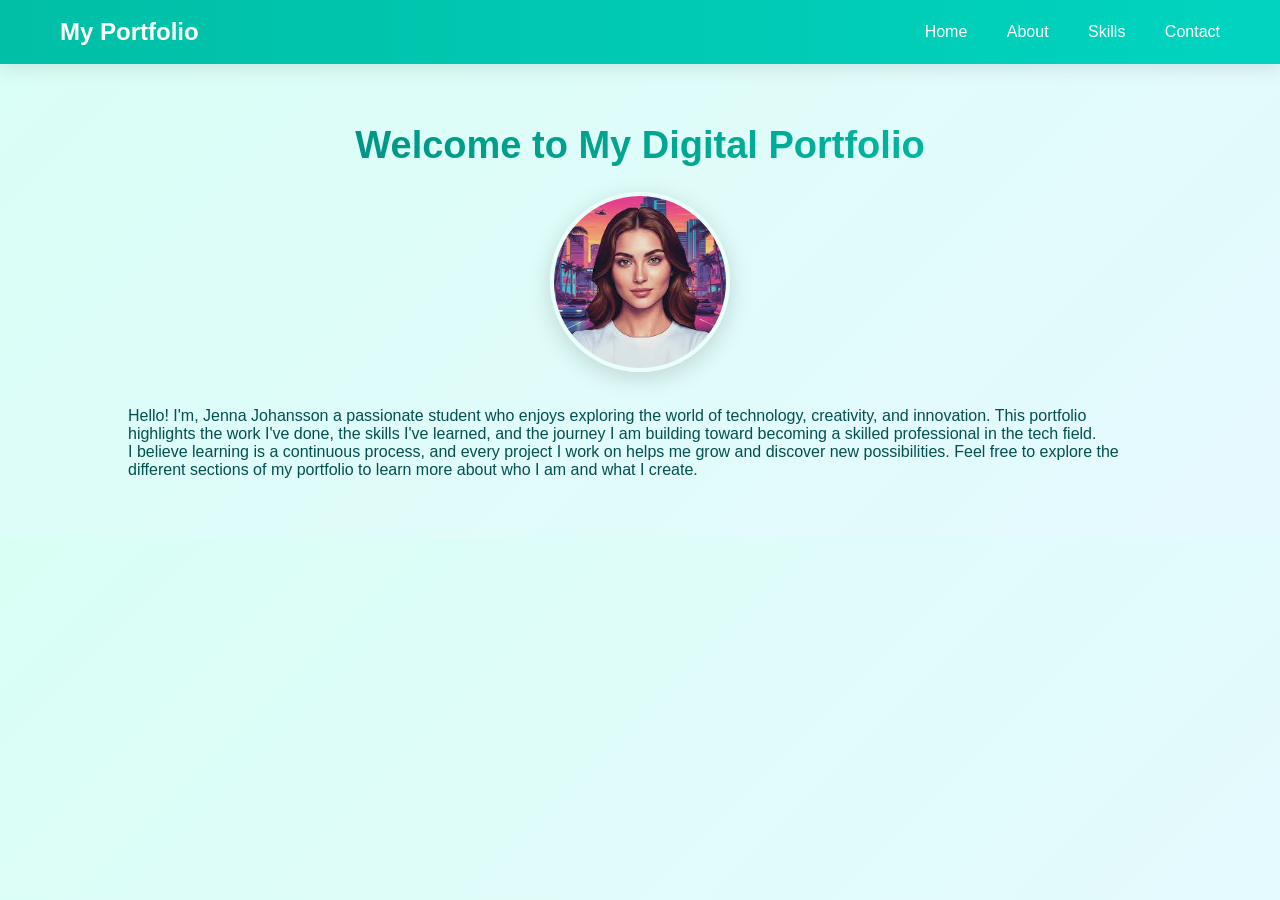
<file: index.html>
<!DOCTYPE html>
<html lang="en">
<head>
    <meta charset="UTF-8">
    <meta name="viewport" content="width=device-width, initial-scale=1.0">
    <title>Home - Student Portfolio</title>
    <link rel="stylesheet" href="style.css">
</head>
<body>

<!-- NAVIGATION BAR -->
<nav>
    <h2>My Portfolio</h2>
    <div>
        <a href="index.html">Home</a>
        <a href="about.html">About</a>
        <a href="skills.html">Skills</a>
        <a href="contact.html">Contact</a>
    </div>
</nav>

<!-- HOME PAGE CONTENT -->
<div class="container">

    <h1>Welcome to My Digital Portfolio</h1>

    <!-- PROFILE PHOTO -->
    <div class="profile-wrapper">
        <img src="download.jpg" class="profile-photo" alt="Profile Photo">
    </div>

    <p>
        Hello! I'm, Jenna Johansson a passionate student who enjoys exploring the world of technology, creativity, 
        and innovation. This portfolio highlights the work I've done, the skills I've learned, 
        and the journey I am building toward becoming a skilled professional in the tech field.
    </p>

    <p>
        I believe learning is a continuous process, and every project I work on helps me grow 
        and discover new possibilities. Feel free to explore the different sections of my portfolio 
        to learn more about who I am and what I create.
    </p>

</div>

</body>
</html>
</file>
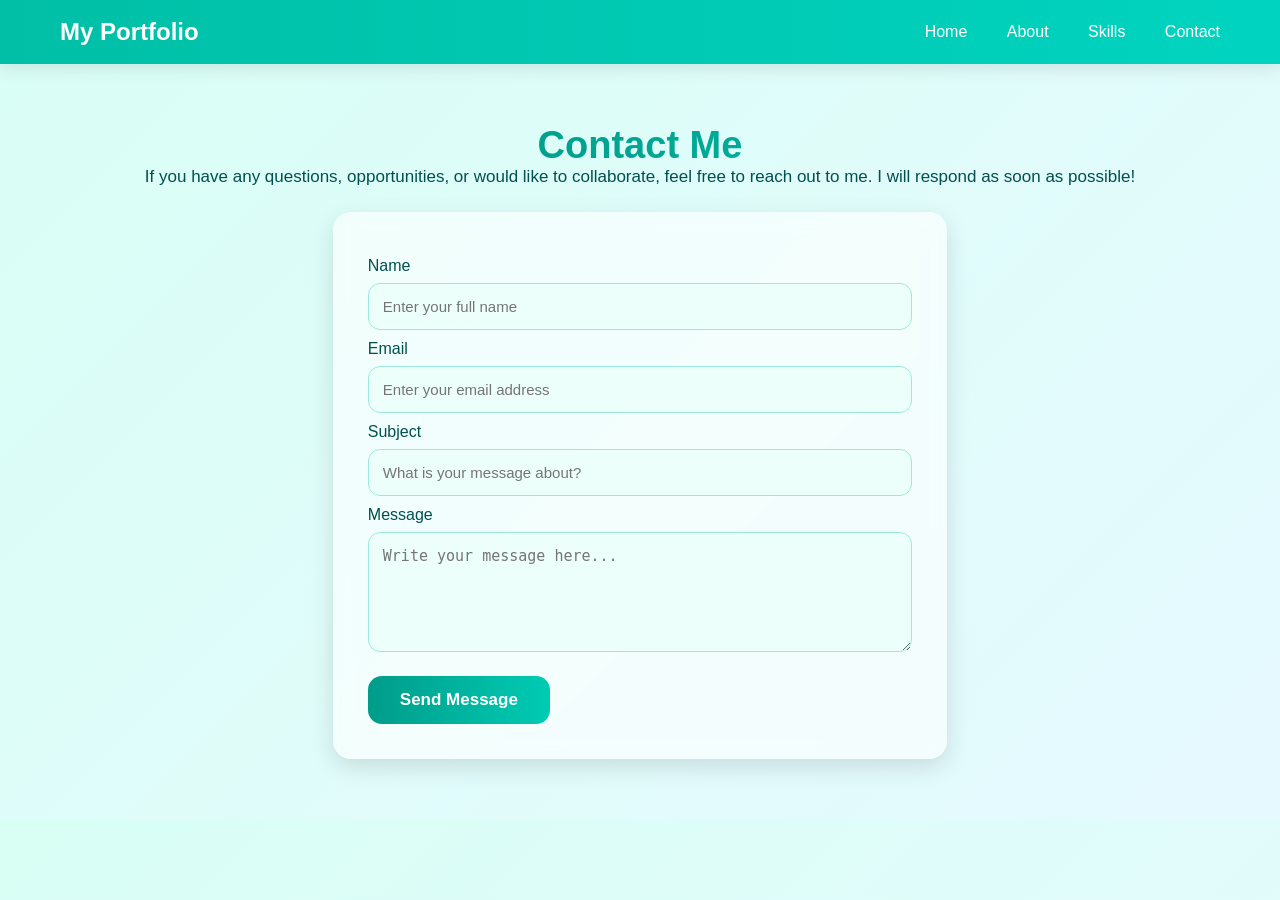
<file: contact.html>
<!DOCTYPE html>
<html>
<head>
    <title>Contact - Student Portfolio</title>
    <link rel="stylesheet" href="style.css">
</head>
<body>

<nav>
    <h2>My Portfolio</h2>
    <div>
        <a href="index.html">Home</a>
        <a href="about.html">About</a>
        <a href="skills.html">Skills</a>
        <a href="contact.html">Contact</a>
    </div>
</nav>

<div class="container">
    <h1>Contact Me</h1>

    <p style="text-align:center; font-size:17px; margin-bottom:25px;">
        If you have any questions, opportunities, or would like to collaborate,
        feel free to reach out to me. I will respond as soon as possible!
    </p>

    <form>
        <label>Name</label>
        <input type="text" placeholder="Enter your full name">

        <label>Email</label>
        <input type="email" placeholder="Enter your email address">

        <label>Subject</label>
        <input type="text" placeholder="What is your message about?">

        <label>Message</label>
        <textarea rows="5" placeholder="Write your message here..."></textarea>

        <button type="submit">Send Message</button>
    </form>
</div>

</body>
</html>
</file>
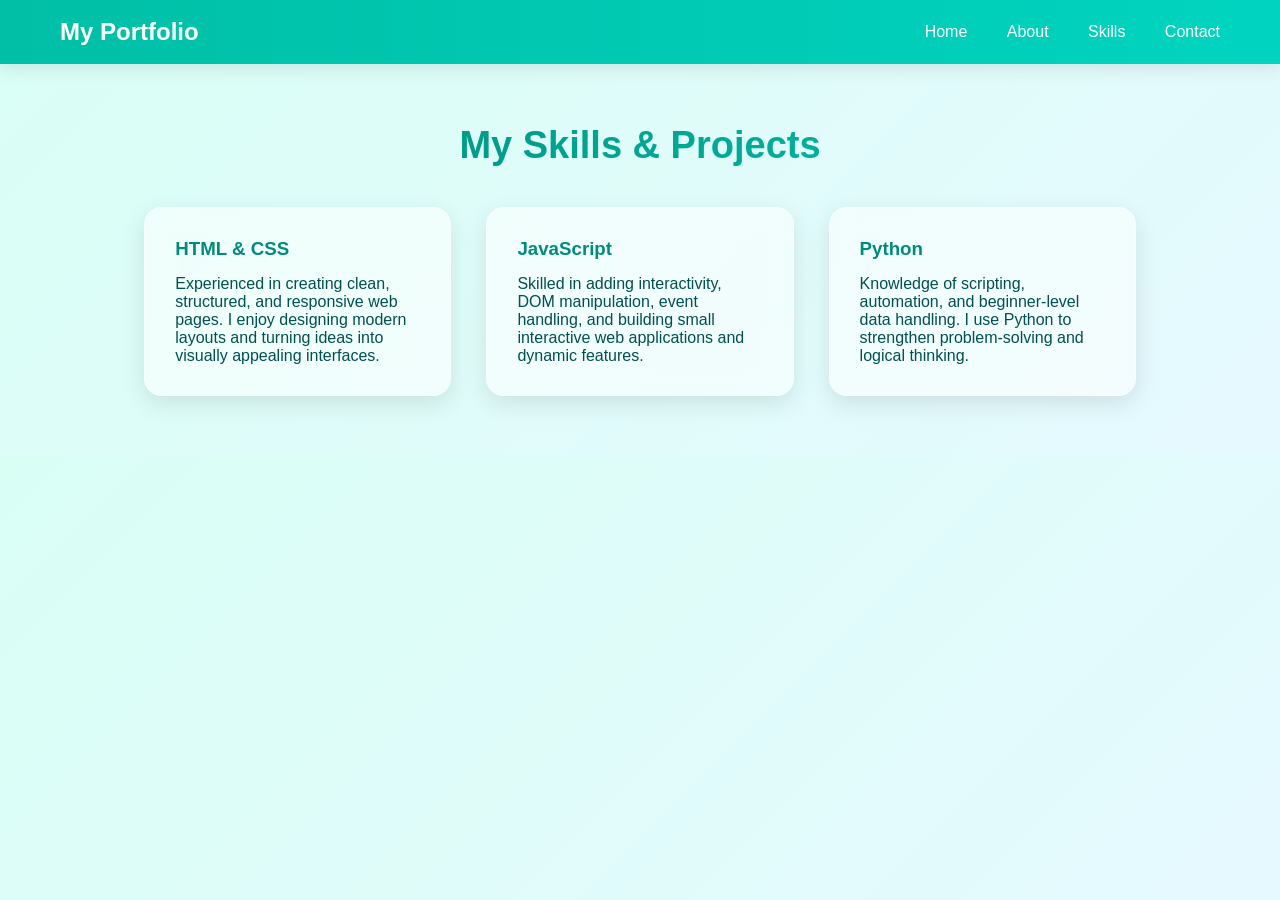
<file: skills.html>
<!DOCTYPE html>
<html>
<head>
    <title>Skills - Student Portfolio</title>
    <link rel="stylesheet" href="style.css">
</head>
<body>

<nav>
    <h2>My Portfolio</h2>
    <div>
        <a href="index.html">Home</a>
        <a href="about.html">About</a>
        <a href="skills.html">Skills</a>
        <a href="contact.html">Contact</a>
    </div>
</nav>

<div class="container">
    <h1>My Skills & Projects</h1>

    <div class="skills-box">

        <div class="card">
            <h3>HTML & CSS</h3>
            <p>
                Experienced in creating clean, structured, and responsive web pages.
                I enjoy designing modern layouts and turning ideas into visually appealing interfaces.
            </p>
        </div>

        <div class="card">
            <h3>JavaScript</h3>
            <p>
                Skilled in adding interactivity, DOM manipulation, event handling,
                and building small interactive web applications and dynamic features.
            </p>
        </div>

        <div class="card">
            <h3>Python</h3>
            <p>
                Knowledge of scripting, automation, and beginner-level data handling.
                I use Python to strengthen problem-solving and logical thinking.
            </p>
        </div>

    </div>

</div>

</body>
</html>
</file>
<file: style.css>
* {
    margin: 0;
    padding: 0;
    box-sizing: border-box;
}

body {
    font-family: 'Poppins', sans-serif;
    background: linear-gradient(135deg, #d9fff5, #e6f9ff);
    color: #024f4f;
}

/* NAV BAR */
nav {
    background: linear-gradient(90deg, #00bfa6, #00d4c0);
    padding: 18px 60px;
    display: flex;
    justify-content: space-between;
    align-items: center;
    color: white;
    box-shadow: 0 4px 18px rgba(0,0,0,0.1);
    position: sticky;
    top: 0;
    z-index: 1000;
}

nav h2 {
    font-weight: 600;
}

nav a {
    color: white;
    margin-left: 35px;
    text-decoration: none;
    font-weight: 500;
    transition: 0.3s;
}

nav a:hover {
    color: #ffeea7;
    padding-bottom: 5px;
    border-bottom: 2px solid #ffeea7;
}

/* MAIN CONTAINER */
.container {
    width: 80%;
    margin: 60px auto;
    animation: fadeIn 0.8s ease-in-out;
}

/* PAGE TITLE */
h1 {
    text-align: center;
    background: linear-gradient(90deg, #008b7c, #00c0a8);
    -webkit-background-clip: text;
    color: transparent;
    font-size: 38px;
    font-weight: 700;
}

/* PROFILE PHOTO */
.profile-wrapper {
    width: 100%;
    display: flex;
    justify-content: center;
    margin: 25px 0 35px 0;
}

.profile-photo {
    width: 180px;
    height: 180px;
    border-radius: 50%;
    object-fit: cover;
    box-shadow: 0 6px 25px rgba(0,0,0,0.15);
    border: 4px solid #eafffa;
    transition: 0.3s;
}

.profile-photo:hover {
    transform: scale(1.07);
    box-shadow: 0 10px 32px rgba(0,0,0,0.2);
}

/* SKILLS (Glass Cards) */
.skills-box {
    display: flex;
    flex-wrap: wrap;
    justify-content: center;
    gap: 35px;
    margin-top: 40px;
}

.card {
    width: 30%;
    min-width: 260px;
    padding: 30px;
    background: rgba(255,255,255,0.55);
    backdrop-filter: blur(15px);
    border-radius: 18px;
    border: 1px solid rgba(255,255,255,0.4);
    box-shadow: 0 8px 25px rgba(0,0,0,0.1);
    transition: 0.4s;
}

.card:hover {
    transform: translateY(-12px);
    box-shadow: 0 15px 35px rgba(0,0,0,0.15);
}

.card h3 {
    color: #008b7c;
    margin-bottom: 15px;
    font-weight: 600;
}

/* FORM */
form {
    width: 60%;
    margin: auto;
    background: rgba(255,255,255,0.6);
    padding: 35px;
    border-radius: 18px;
    backdrop-filter: blur(10px);
    box-shadow: 0 8px 25px rgba(0,0,0,0.12);
}

label {
    font-weight: 500;
    display: block;
    margin-top: 10px;
}

input, textarea {
    width: 100%;
    padding: 14px;
    margin-top: 8px;
    background: #ecfffa;
    border-radius: 12px;
    border: 1px solid #9ae9db;
    font-size: 15px;
    transition: 0.3s;
}

input:focus, textarea:focus {
    border-color: #00bfa6;
    box-shadow: 0 0 8px rgba(0,191,166,0.4);
}

/* BUTTON */
button {
    margin-top: 20px;
    padding: 14px 32px;
    background: linear-gradient(90deg, #009c8a, #00cbb3);
    color: white;
    border: none;
    border-radius: 14px;
    cursor: pointer;
    font-weight: 600;
    font-size: 17px;
    transition: 0.3s;
}

button:hover {
    transform: scale(1.1);
    background: linear-gradient(90deg, #008b7c, #00bfa6);
}

/* RESPONSIVE */
@media(max-width: 900px) {
    .card {
        width: 100%;
    }
    form {
        width: 90%;
    }
}
</file>
